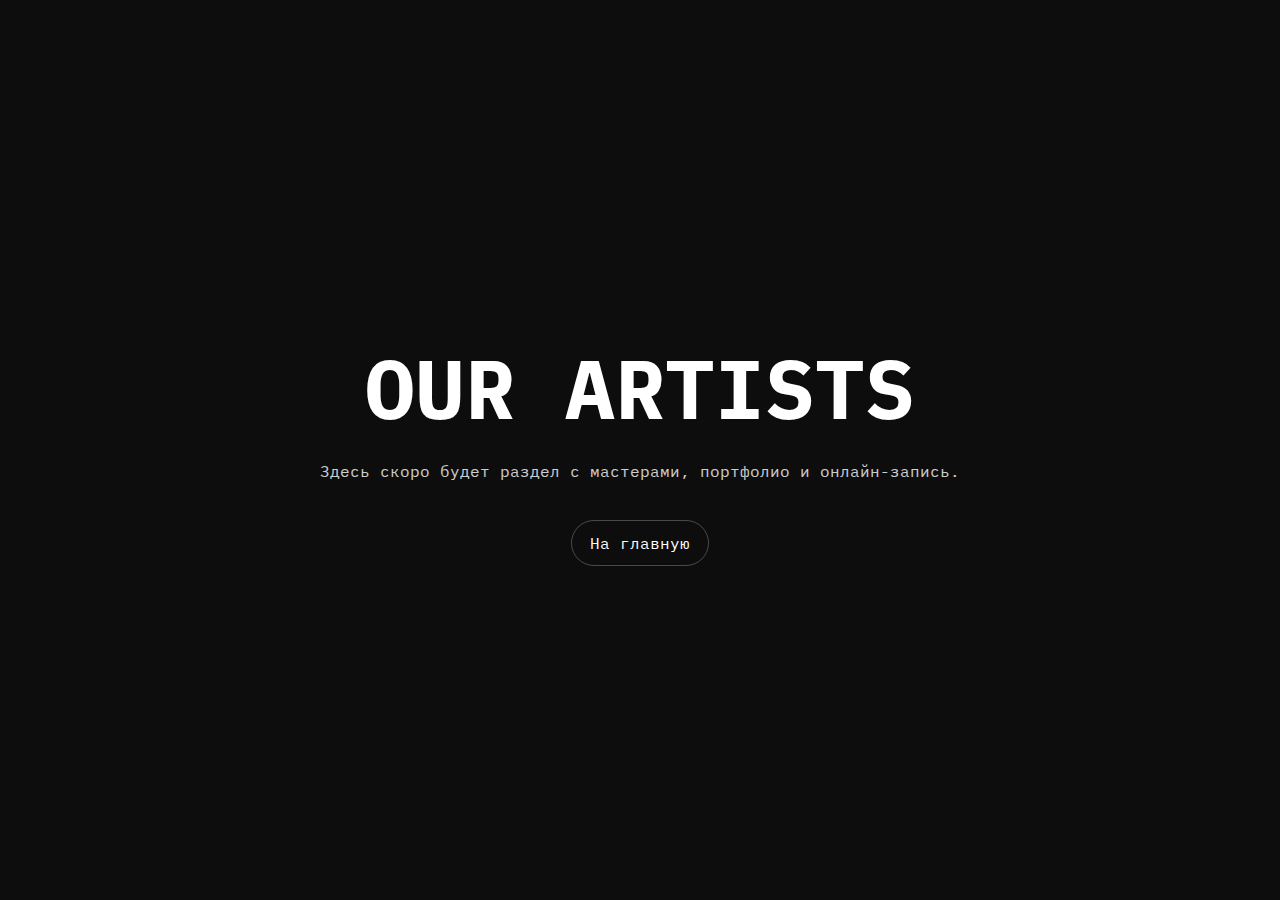
<file: artists.html>
<!DOCTYPE html>
<html lang="ru">
<head>
  <meta charset="UTF-8" />
  <meta name="viewport" content="width=device-width,initial-scale=1.0" />
  <title>ADX Tattoo — Our Artists</title>
  <link href="https://fonts.googleapis.com/css2?family=IBM+Plex+Mono:wght@400;700&display=swap" rel="stylesheet" />
  <link rel="stylesheet" href="styles.css" />
  <style>
    .artists-wrap{
      min-height:100vh; display:flex; flex-direction:column; align-items:center; justify-content:center;
      padding:6rem 4vw; text-align:center; gap:1.2rem;
      background:#0d0d0d;
    }
    .artists-wrap h1{ font-size:clamp(2.6rem,6.5vw,6rem); text-transform:uppercase; white-space:nowrap; }
    .artists-wrap p{ opacity:.8; }
    .artists-actions{ display:flex; gap:1rem; margin-top:1.2rem; flex-wrap:wrap; justify-content:center; }
    .btn{
      border:1px solid rgba(255,255,255,.25); padding:.75rem 1.1rem; border-radius:999px;
      text-decoration:none; color:#fff; cursor:pointer;
    }
    .btn:hover{ border-color:#fff; }
  </style>
</head>
<body>
  <main class="artists-wrap">
    <h1>OUR ARTISTS</h1>
    <p>Здесь скоро будет раздел с мастерами, портфолио и онлайн-запись.</p>
    <div class="artists-actions">
      <a class="btn" href="#" id="back-home">На главную</a>
    </div>
  </main>

  <script>
    // Возврат на главную БЕЗ повторного прелоадера и с сохранением позиции
    document.getElementById('back-home').addEventListener('click', function(e){
      e.preventDefault();
      sessionStorage.setItem('adxSkipPreloader', '1'); // попросим главную не показывать прелоадер

      // Если есть история и пришли именно с главной — возвращаемся назад (сохранит позицию)
      const cameFromIndex = document.referrer && /index\.html|\/$/.test(document.referrer);
      if (history.length > 1 && cameFromIndex){
        history.back();
      } else {
        // Фолбэк: прямой переход на index без прелоадера
        window.location.href = 'index.html';
      }
    });

    // Сбрасываем возможный чёрный фейдер, если вернулись сюда из истории
    window.addEventListener('pageshow', function(){
      const f = document.getElementById('route-fader');
      if (f) f.style.opacity = '0';
    });
  </script>
</body>
</html>
</file>
<file: styles.css>
/* RESET */
*{box-sizing:border-box;margin:0;padding:0}
html,body{height:100%}
body{
  font-family:'IBM Plex Mono',monospace;
  background:#111;color:#fff;overflow-x:hidden;
  -webkit-font-smoothing:antialiased;
}
/* Лочим скролл, пока виден прелоадер */
body.preloading{overflow:hidden;height:100vh}

/* CANVAS */
#reveal-stage{
  position:fixed;inset:0;z-index:2;
  pointer-events:none;opacity:1;
}

/* PRELOADER */
#preloader{
  position:fixed;inset:0;z-index:9999;background:#000;
  display:flex;align-items:center;justify-content:center;
  will-change:opacity,filter,transform;
}
.pre-inner{text-align:center}

/* ЛОГО */
.logo{
  position:relative;display:inline-block;
  white-space:pre;
  font-size:clamp(2.8rem,9vw,8rem);
  letter-spacing:.05em;text-transform:uppercase;
}

/* слоган */
.tagline{margin-top:.6rem;font-size:clamp(1.1rem,3vw,1.9rem);opacity:.9}

/* Прогресс */
.pre-progress{margin-top:1.2rem;display:flex;flex-direction:column;gap:.45rem;align-items:center}
.pre-bar{width:min(56vw,520px);height:3px;background:#222;border-radius:999px;overflow:hidden}
.pre-fill{display:block;height:100%;background:#fff;transform-origin:left center;transition:width .25s ease}
.pre-percent{font-size:.9rem;opacity:.6;letter-spacing:.08em}

/* Выход прелоадера */
#preloader.blur{animation:preBlurOut .9s forwards}
#preloader.hide{opacity:0;pointer-events:none}
@keyframes preBlurOut{
  to{filter:blur(28px) opacity(0) contrast(1.2);transform:scale(1.05)}
}

/* HERO — фикс слой под канвасом */
.hero{position:fixed;inset:0;z-index:1;overflow:hidden}
.hero-video{
  position:absolute;inset:0;width:100%;height:100%;object-fit:cover;
  filter:brightness(.65) saturate(1.15);pointer-events:none
}

/* Спейсер */
.hero-spacer{height:100vh}

/* Секции — над канвасом */
.scroll-panels{position:relative;z-index:3}
.panel{
  position:relative;min-height:100vh;
  padding:13rem 4vw 6rem;
  display:flex;flex-direction:column;justify-content:center;align-items:center;
  text-align:center;background:transparent;
}

/* Заголовки секций */
.panel h2{
  font-size:clamp(3.4rem,8.4vw,9.6rem);
  line-height:1;text-transform:uppercase;mix-blend-mode:difference;
  pointer-events:auto; cursor:pointer;
}

/* Буквы (используются в интро и в кликовой волне) */
.headline span.ch,.headline-artists span.ch{
  display:inline-block;white-space:pre;will-change:transform,filter,color;
}

/* Глитч-стейт */
.logo .ch.glitch,.headline .ch.glitch,.headline-artists .ch.glitch{
  color:#ff3366;
  text-shadow:0 0 6px rgba(255,51,102,.8);
  transform:scale(1.05);
  filter:blur(1px);
  transition:all .15s ease;
}

/* Импакт при клике */
.headline-impact{transition:filter .18s ease;filter:contrast(1.08) saturate(1.06)}

/* Подпись под заголовком */
.panel p{opacity:.9;margin-top:1rem}

/* Лёгкое зерно у секций */
.panel::after{
  content:'';position:absolute;inset:0;z-index:-1;pointer-events:none;
  background-image:radial-gradient(rgba(255,255,255,.05) 1px, transparent 1px);
  background-size:3px 3px;opacity:.15;mix-blend-mode:overlay
}

/* Фулскрин-фейдер (если понадобится для роутинга) */
#route-fader{position:fixed;inset:0;z-index:9998;background:#000;pointer-events:none;opacity:0}

/* Адаптация для сверхузких телефонов */
@media (max-width: 480px){
  .panel h2{font-size:clamp(2.6rem,10.5vw,6.2rem);letter-spacing:0.015em}
}
@media (max-width: 360px){
  .panel h2{font-size:clamp(2.4rem,11vw,5.6rem);letter-spacing:0.01em}
}
</file>
